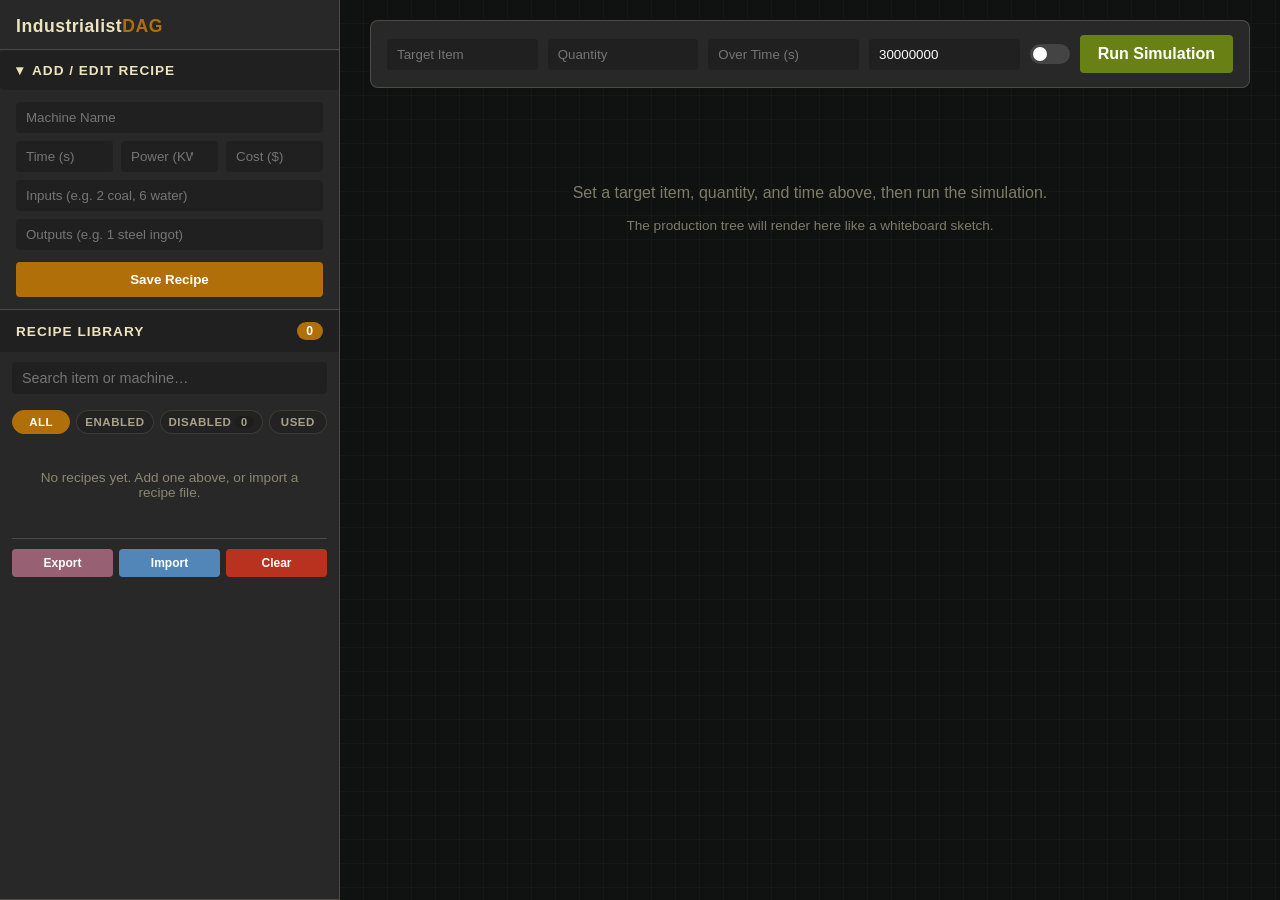
<file: index.html>
<!DOCTYPE html>
<html lang="en">

<head>
    <meta charset="UTF-8">
    <meta name="viewport" content="width=device-width, initial-scale=1.0">

    <link rel="icon" type="image/png" href="120px-Induslogo.png">
    <title>Industrialist DAG</title>

    <link rel="stylesheet" href="style.css">

    <!-- Graph layout: dag-layout.js is a small pure module; the ELK engine
         itself (vendor/elk.bundled.js, ~1.6 MB) is vendored and lazy-loaded
         the first time the Graphic DAG tab is opened (see ensureElk). -->
    <script src="dag-layout.js" defer></script>
    <script src="script.js" defer></script>
</head>

<body>

    <!-- Inline messages (replaces alert()). Filled by showBanner() in script.js. -->
    <div id="appBanner" class="app-banner app-banner--error" role="alert" hidden>
        <span class="app-banner-text"></span>
        <button type="button" class="app-banner-close" onclick="hideBanner()" aria-label="Dismiss message">×</button>
    </div>

    <!-- ============================================================
         SIDEBAR — recipe creator (collapsible) + compact recipe list.
         Fixed/absolute to the left; scrolls independently of the
         whiteboard so a large recipe library doesn't push the DAG
         output around.
    ============================================================= -->
    <aside class="sidebar">

        <div class="sidebar-header">
            <h1>Industrialist<span>DAG</span></h1>
        </div>

        <!-- ---- Recipe Creator (collapsible) ---- -->
        <div class="panel" id="creatorPanel">
            <button class="panel-toggle" onclick="toggleCreator()">
                <span id="creatorToggleIcon">▾</span>
                <span>Add / Edit Recipe</span>
            </button>

            <div class="panel-body" id="creatorBody">
                <input type="hidden" id="editId">

                <div class="field-row">
                    <input type="text" id="mName" placeholder="Machine Name">
                </div>

                <div class="field-row three-col">
                    <input type="number" id="mTime" placeholder="Time (s)">
                    <input type="number" id="mPower" placeholder="Power (KW)">
                    <input type="number" id="mCost" placeholder="Cost ($)">
                </div>

                <div class="field-row">
                    <input type="text" id="mInputs" placeholder="Inputs (e.g. 2 coal, 6 water)">
                </div>
                <div class="field-row">
                    <input type="text" id="mOutputs" placeholder="Outputs (e.g. 1 steel ingot)">
                </div>

                <button id="saveBtn" onclick="addRecipe()" class="full-width-btn">
                    Save Recipe
                </button>
                <button id="cancelEditBtn" onclick="resetRecipeForm()" class="full-width-btn ghost-btn" style="display:none;">
                    Cancel Edit
                </button>
            </div>
        </div>

        <!-- ---- Recipe List (compact, searchable, scrollable) ---- -->
        <div class="panel panel-grow">
            <div class="panel-toggle static">
                <span>Recipe Library</span>
                <span id="recipeCount" class="count-badge">0</span>
            </div>

            <div class="panel-body panel-body-flush">
                <div class="recipe-search-row">
                    <input type="text" id="recipeSearch" placeholder="Search item or machine…" oninput="displayRecipes()">
                </div>

                <div class="filter-pill-row">
                    <button id="filterPill-all" class="filter-pill active" onclick="setRecipeStatusFilter('all')">All</button>
                    <button id="filterPill-enabled" class="filter-pill" onclick="setRecipeStatusFilter('enabled')">Enabled</button>
                    <button id="filterPill-disabled" class="filter-pill" onclick="setRecipeStatusFilter('disabled')">Disabled&nbsp;<span id="disabledPillCount" class="filter-pill-count">0</span></button>
                    <button id="filterPill-used" class="filter-pill" onclick="setRecipeStatusFilter('used')">Used</button>
                </div>

                <div id="recipeDisplay" class="recipe-list"></div>

                <div class="data-actions">
                    <button onclick="exportData()" class="tiny-btn" style="background: var(--secondary);" title="Export Data">Export</button>
                    <button onclick="importData()" class="tiny-btn" style="background: var(--edit);" title="Import Data">Import</button>
                    <button onclick="deleteAllRecipes()" class="tiny-btn" style="background: var(--danger);" title="Delete All">Clear</button>
                </div>
            </div>
        </div>

    </aside>

    <!-- ============================================================
         MAIN — the "whiteboard": target controls up top, then the
         plain text-based DAG output, centered, scrollable in both
         directions since deep trees run wide.
    ============================================================= -->
    <main class="whiteboard">

        <div class="target-bar">
            <input type="text" id="targetItem" placeholder="Target Item">
            <input type="number" id="targetQty" placeholder="Quantity">
            <input type="number" id="targetTime" placeholder="Over Time (s)">
            <input type="number" id="currentBank" placeholder="Bank Balance" value="30000000">

            <label class="switch" title="Advanced View (Show Rates)">
                <input type="checkbox" id="advancedToggle" onchange="calculateAll(false)">
                <span class="slider"></span>
            </label>

            <button onclick="calculateAll(true)" class="run-btn">
                Run Simulation
            </button>
        </div>

        <div id="results">
            <div class="results-header">
                <h2>Deployment Blueprint</h2>

                <div class="dag-view-switcher" role="tablist" aria-label="DAG view">
                    <button id="dagTab-text" class="dag-tab active" role="tab" aria-selected="true" aria-controls="machineList" onclick="setDagView('text')">
                        ☰ Text Tree
                    </button>
                    <button id="dagTab-graphic" class="dag-tab" role="tab" aria-selected="false" aria-controls="machineGraph" onclick="setDagView('graphic')">
                        ⎇ Graphic DAG
                    </button>
                </div>
            </div>

            <div class="dag-scroll">
                <div id="machineList" class="dag-canvas" role="tabpanel" aria-labelledby="dagTab-text"></div>
                <div id="machineGraph" class="dag-graph-canvas" role="tabpanel" aria-labelledby="dagTab-graphic"></div>
            </div>

            <div id="dagZoomControls" class="dag-zoom-controls">
                <button class="tiny-btn" onclick="dagZoomOut()" title="Zoom out">−</button>
                <button class="tiny-btn" onclick="dagZoomReset()" title="Fit to screen">⤢ Fit</button>
                <button class="tiny-btn" onclick="dagZoomIn()" title="Zoom in">+</button>
                <input id="dagSearch" class="dag-search" type="search" placeholder="Find item or machine…"
                    aria-label="Find an item or machine in the graph"
                    oninput="dagSearchInput(this.value)"
                    onkeydown="if (event.key === 'Enter') { event.preventDefault(); dagSearchSubmit(this.value); }
                               else if (event.key === 'Escape') { this.value = ''; dagSearchInput(''); }">
                <span id="dagSearchCount" class="dag-search-count" aria-live="polite"></span>
                <button id="dagDirBtn" class="tiny-btn" onclick="dagToggleDirection()">⇄ Left-to-right</button>
                <button class="tiny-btn" onclick="dagExportSvg()" title="Download the whole graph as SVG">⤓ SVG</button>
                <button class="tiny-btn" onclick="dagExportPng()" title="Download the whole graph as PNG">⤓ PNG</button>
                <span class="dag-zoom-hint">Drag or pinch to pan and zoom · Click a machine to trace its lineage</span>
            </div>

            <details class="dag-legend">
                <summary>Legend</summary>
                <ul>
                    <li><span class="dag-legend-swatch"></span> Machine: count × name, with outputs (OUT) and inputs (IN)</li>
                    <li><span class="dag-legend-mono">AB</span> Machine badge (initials; same colour every run)</li>
                    <li><span class="dag-legend-swatch dag-legend-swatch--raw"></span> Raw input, not made in this plan</li>
                    <li><span class="dag-legend-swatch dag-legend-swatch--shared"></span> Shared: item feeds several consumers (its colour)</li>
                    <li><span class="dag-legend-line dag-legend-line--recycle"></span> ♻ Byproduct recycled back into the plan</li>
                    <li><span class="dag-legend-swatch dag-legend-swatch--cycle"></span> Cycle: loops back to an item already being made</li>
                    <li><span class="dag-legend-line"></span> Line thickness = flow rate (thicker is more)</li>
                </ul>
            </details>

            <aside id="dagDetail" class="dag-detail" aria-label="Selected machine details" hidden></aside>
            <div id="dagLive" class="sr-only" aria-live="polite"></div>

            <div id="summaryList" class="summary-box"></div>
        </div>

        <div id="emptyState" class="empty-state">
            <p>Set a target item, quantity, and time above, then run the simulation.</p>
            <p class="empty-sub">The production tree will render here like a whiteboard sketch.</p>
        </div>

    </main>

</body>

</html>
</file>
<file: style.css>
:root {
    --bg: #1f2222;
    --card: #282828;
    --card-dark: #202020;
    --text: #ede4bd;
    --grey: #ede4bd2f;
    --accent: #b16f09;
    --success: #698114;
    --danger: #b93220;
    --edit: #5286b9;
    --secondary: #986073;

    --sidebar-width: 340px;
}

* {
    box-sizing: border-box;
}

html, body {
    height: 100%;
}

body {
    font-family: 'Segoe UI', sans-serif;
    background: var(--bg);
    color: var(--text);
    margin: 0;
    overflow: hidden;
    /* the sidebar and whiteboard each scroll independently */
}

::-webkit-scrollbar {
    width: 8px;
    height: 8px;
}

::-webkit-scrollbar-track {
    background: transparent;
}

::-webkit-scrollbar-thumb {
    background: var(--grey);
    border-radius: 4px;
}

input,
select,
button {
    padding: 8px 10px;
    border-radius: 4px;
    border: none;
    outline: none;
    font-family: inherit;
}

input {
    background: var(--card-dark);
    color: white;
    width: 100%;
}

button {
    cursor: pointer;
    background: var(--accent);
    color: white;
    font-weight: bold;
    transition: 0.2s;
}

button:hover {
    opacity: 0.85;
}


/* =====================================================
   SIDEBAR — fixed to the left, own scroll region
===================================================== */

.sidebar {
    position: fixed;
    top: 0;
    left: 0;
    bottom: 0;
    width: var(--sidebar-width);
    background: var(--card);
    border-right: 1px solid var(--grey);
    display: flex;
    flex-direction: column;
    z-index: 10;
}

.sidebar-header {
    padding: 16px 16px 12px;
    border-bottom: 1px solid var(--grey);
    flex-shrink: 0;
}

.sidebar-header h1 {
    margin: 0;
    font-size: 1.1em;
    letter-spacing: 0.5px;
}

.sidebar-header h1 span {
    color: var(--accent);
}

/* ---- Panels (creator + list) ---- */

.panel {
    display: flex;
    flex-direction: column;
    border-bottom: 1px solid var(--grey);
    flex-shrink: 0;
}

.panel-grow {
    flex: 1;
    min-height: 0;
    /* allow inner list to scroll instead of the whole panel */
}

.panel-toggle {
    display: flex;
    align-items: center;
    gap: 8px;
    width: 100%;
    background: var(--card-dark);
    color: var(--text);
    border: none;
    padding: 12px 16px;
    font-size: 0.85em;
    text-transform: uppercase;
    letter-spacing: 1px;
    font-weight: bold;
    cursor: pointer;
    flex-shrink: 0;
}

.panel-toggle.static {
    cursor: default;
    justify-content: space-between;
}

.panel-toggle:hover:not(.static) {
    opacity: 0.85;
}

#creatorToggleIcon {
    transition: transform 0.2s;
    display: inline-block;
}

.count-badge {
    background: var(--accent);
    color: white;
    border-radius: 20px;
    padding: 2px 9px;
    font-size: 0.9em;
}

.panel-body {
    padding: 12px 16px;
    display: flex;
    flex-direction: column;
    gap: 8px;
    overflow-y: auto;
}

.panel-grow .panel-body {
    flex: 1;
    min-height: 0;
}

.panel-body-flush {
    padding: 10px 12px;
}

/* collapsed state, toggled via JS adding .collapsed to #creatorPanel */
#creatorPanel.collapsed .panel-body {
    display: none;
}

#creatorPanel.collapsed #creatorToggleIcon {
    transform: rotate(-90deg);
}

.field-row {
    display: flex;
    gap: 8px;
}

.field-row.three-col input {
    min-width: 0;
}

.full-width-btn {
    width: 100%;
    padding: 10px;
    margin-top: 4px;
}

.ghost-btn {
    background: transparent;
    border: 1px solid var(--grey);
    color: var(--text);
}

.ghost-btn:hover {
    border-color: var(--edit);
    color: var(--edit);
}

#creatorPanel.editing {
    box-shadow: inset 3px 0 0 var(--edit);
}

#saveBtn.editing {
    background: var(--edit);
}


/* ---- Recipe search + compact list ---- */

.recipe-search-row {
    margin-bottom: 8px;
}

.recipe-search-row input {
    font-size: 0.9em;
}

.recipe-list {
    display: flex;
    flex-direction: column;
    gap: 4px;
    overflow-y: auto;
}

.recipe-row {
    background: var(--card-dark);
    border-radius: 4px;
    border-left: 3px solid var(--accent);
    padding: 6px 8px;
    font-size: 0.78em;
    cursor: default;
    position: relative;
    line-height: 1.4;
}

.recipe-row .row-top {
    display: flex;
    justify-content: space-between;
    align-items: center;
    gap: 6px;
}

.recipe-row .row-name {
    font-weight: bold;
    color: var(--text);
    text-transform: uppercase;
    font-size: 0.95em;
    white-space: nowrap;
    overflow: hidden;
    text-overflow: ellipsis;
}

.recipe-row .row-actions {
    display: flex;
    gap: 6px;
    flex-shrink: 0;
    opacity: 0.55;
}

.recipe-row .row-actions span {
    cursor: pointer;
}

.recipe-row .row-actions span:hover {
    opacity: 1;
}

.recipe-row .row-io {
    opacity: 0.65;
    font-size: 0.92em;
    white-space: nowrap;
    overflow: hidden;
    text-overflow: ellipsis;
}

.recipe-row .row-io b {
    opacity: 0.9;
}

/* Recipes with an unknown/variable process time (source Time == -1,
   e.g. steam-temperature-dependent machines). Red left border makes
   these easy to spot in a long, dense list — their input/output
   rates are 0 until a real time is set via edit, so they'd otherwise
   silently look like ordinary (but oddly unusable) recipes. */
.recipe-row-variable {
    border-left: 3px solid var(--danger);
}

.variable-time-badge {
    display: inline-block;
    margin-top: 4px;
    font-size: 0.85em;
    color: var(--danger);
    font-weight: bold;
    letter-spacing: 0.3px;
}

/* Disabled machines — e.g. "I haven't unlocked the Alloyer yet".
   Kept in the library but visually muted and struck through so
   it reads as "off" at a glance; the simulator skips these
   entirely (see findAllProducers in script.js). */
.recipe-row-disabled {
    opacity: 0.45;
    border-left-color: var(--grey);
}

.recipe-row-disabled .row-name {
    text-decoration: line-through;
}

.recipe-row-active {
    border-left-color: var(--success);
}

.disabled-badge {
    display: inline-block;
    margin-top: 4px;
    margin-left: 6px;
    font-size: 0.85em;
    color: var(--text);
    opacity: 0.8;
    font-weight: bold;
    letter-spacing: 0.3px;
}

.toggle-enabled {
    color: var(--success);
}

.toggle-disabled {
    color: var(--danger);
}

/* ---- Filter pills (All / Enabled / Disabled) ---- */

.filter-pill-row {
    display: flex;
    gap: 6px;
    margin-bottom: 8px;
}

.filter-pill {
    flex: 1;
    background: var(--card-dark);
    color: var(--text);
    opacity: 0.65;
    border: 1px solid var(--grey);
    border-radius: 20px;
    padding: 5px 8px;
    font-size: 0.72em;
    text-transform: uppercase;
    letter-spacing: 0.5px;
    font-weight: bold;
    cursor: pointer;
    transition: 0.15s;
}

.filter-pill:hover {
    opacity: 0.9;
}

.filter-pill.active {
    background: var(--accent);
    color: white;
    opacity: 1;
    border-color: var(--accent);
}

.filter-pill-count {
    display: inline-block;
    background: rgba(0, 0, 0, 0.25);
    border-radius: 10px;
    padding: 0 6px;
    font-size: 0.95em;
}

.recipe-empty-msg {
    opacity: 0.5;
    font-size: 0.85em;
    text-align: center;
    padding: 20px 10px;
}

.data-actions {
    display: flex;
    gap: 6px;
    margin-top: 10px;
    padding-top: 10px;
    border-top: 1px solid var(--grey);
    flex-shrink: 0;
}

.tiny-btn {
    flex: 1;
    padding: 7px;
    font-size: 0.75em;
}


/* =====================================================
   MAIN / WHITEBOARD — centered content area to the
   right of the sidebar
===================================================== */

.whiteboard {
    position: absolute;
    top: 0;
    left: var(--sidebar-width);
    right: 0;
    bottom: 0;
    overflow-y: auto;
    padding: 20px 30px 40px;
    display: flex;
    flex-direction: column;
    align-items: center;
    background:
        linear-gradient(rgba(255,255,255,0.02) 1px, transparent 1px),
        linear-gradient(90deg, rgba(255,255,255,0.02) 1px, transparent 1px),
        #101212;
    background-size: 24px 24px, 24px 24px, auto;
    background-position: -1px -1px, -1px -1px, 0 0;
}

.target-bar {
    width: 100%;
    max-width: 1100px;
    background: var(--card);
    border: 1px solid var(--grey);
    border-radius: 8px;
    padding: 14px 16px;
    display: flex;
    gap: 10px;
    align-items: center;
    flex-wrap: wrap;
    position: sticky;
    top: 0;
    z-index: 5;
    margin-bottom: 20px;
}

.target-bar input {
    flex: 1;
    min-width: 120px;
}

.run-btn {
    background: var(--success);
    font-size: 1em;
    white-space: nowrap;
    padding: 10px 18px;
}

/* Results / DAG canvas */

#results {
    width: 100%;
    max-width: none;
    background: transparent;
    padding: 0;
    border: none;
    display: none;
}

.results-header {
    display: flex;
    align-items: center;
    justify-content: space-between;
    margin-bottom: 14px;
    flex-wrap: wrap;
    gap: 10px;
    padding: 0 4px;
}

.results-header h2 {
    margin: 0;
    color: var(--success);
    font-size: 1.2em;
    text-transform: uppercase;
    letter-spacing: 1px;
}

/* ---- DAG view switcher (Text Tree / Graphic DAG segmented control) ---- */

.dag-view-switcher {
    display: flex;
    background: var(--card-dark);
    border: 1px solid var(--grey);
    border-radius: 20px;
    padding: 3px;
    gap: 2px;
}

.dag-tab {
    background: transparent;
    color: var(--text);
    opacity: 0.6;
    border: none;
    border-radius: 16px;
    padding: 6px 14px;
    font-size: 0.8em;
    font-weight: bold;
    letter-spacing: 0.3px;
    cursor: pointer;
    transition: 0.15s;
}

.dag-tab:hover {
    opacity: 0.85;
}

.dag-tab.active {
    background: var(--success);
    color: white;
    opacity: 1;
}

/* the "whiteboard" itself — a plain, scrollable, monospace surface
   for the text-based DAG (no fancy graphics, per the brief). True
   black/gray, not the app's warm --card tone — this surface is meant
   to read as a blank slate the diagram sits on top of, in both the
   text and graphic views. */
.dag-scroll {
    background: #0a0a0a;
    border: 1px solid rgba(237, 228, 189, 0.12);
    border-radius: 0;
    padding: 18px 12px;
    overflow-x: auto;
    background-image:
        linear-gradient(rgba(255,255,255,0.03) 1px, transparent 1px),
        linear-gradient(90deg, rgba(255,255,255,0.03) 1px, transparent 1px);
    background-size: 24px 24px;
    background-position: -1px -1px;
}

.dag-canvas {
    min-width: max-content;
    width: 100%;
}

/* Graphic DAG canvas — fixed viewport for the pan/zoom SVG. Unlike
   the text tree (which just grows and lets .dag-scroll scroll), the
   graph manages its own pan/zoom internally, so it needs a bounded
   box to pan/zoom *within* rather than an ever-expanding scrollable
   area. Hidden by default; JS toggles display alongside .dag-canvas. */
.dag-graph-canvas {
    /* Graph theme: every colour the SVG uses comes from here, so the
       renderer carries no hard-coded colours. */
    --dag-bg: #0a0a0a;
    --dag-grid: #232323;
    --dag-node-fill: #1c1c1c;
    --dag-leaf-fill: #101010;
    --dag-raw: #3498db;
    --dag-edge: #e6d9b0;
    --dag-recycle: #7fd858;
    --dag-label-bg: #101410;
    --dag-out: #698114;
    --dag-in: #f4a261;
    --dag-dim-text: #888888;
    --dag-dim-opacity: 0.18;

    display: none;
    width: 100%;
    height: 65vh;
    min-height: 420px;
    overflow: hidden;
    touch-action: none;
    border-radius: 0;
    background: var(--dag-bg);
    border: 1px solid rgba(237, 228, 189, 0.12);
}

.dag-graph-canvas svg {
    background:
        linear-gradient(90deg, var(--dag-grid) 1px, transparent 1px) 0 0 / 24px 24px,
        linear-gradient(var(--dag-grid) 1px, transparent 1px) 0 0 / 24px 24px;
    background-color: var(--dag-bg);
    user-select: none;
    -webkit-user-select: none;
    -moz-user-select: none;
}

.dag-graph-canvas svg text {
    user-select: none;
    -webkit-user-select: none;
    -moz-user-select: none;
    pointer-events: none;
}

/* ---- Graph nodes ------------------------------------------------
   Colour comes from classes + variables. Per-item colours arrive as
   --item-color (outline / tint) and --glow-color on the node. */
.dag-node rect {
    fill: var(--dag-node-fill);
    stroke: var(--grey);
    stroke-width: 1.5;
}

.dag-node--raw rect,
.dag-node--cycle rect {
    fill: var(--dag-leaf-fill);
    stroke-dasharray: 4 2;
}

.dag-node--raw rect { stroke: var(--dag-raw); }
.dag-node--cycle rect { stroke: var(--danger); }

.dag-node[style*="--item-color"] rect { stroke: var(--item-color); }

.dag-node--shared rect { stroke-width: 2.4; }
.dag-node--recycled rect { stroke-width: 2.4; }
.dag-node--raw.dag-node--shared rect,
.dag-node--cycle.dag-node--shared rect { stroke-width: 2; }

.dag-node--glow rect {
    filter: drop-shadow(0 0 3px var(--glow-color, rgba(255, 255, 255, 0.6)));
}

.dag-svg text {
    font-family: monospace;
}

.dag-t-count { fill: var(--accent); font-size: 13px; font-weight: bold; }
.dag-t-label { fill: var(--text); }
.dag-t-out { fill: var(--dag-out); font-size: 10.5px; }
.dag-t-in { fill: var(--dag-in); font-size: 9.5px; }
.dag-t-badge { fill: var(--item-color, var(--text)); font-size: 9px; }
.dag-t-leaf { fill: var(--item-color, var(--dag-raw)); font-size: 12px; font-weight: bold; }
.dag-node--cycle .dag-t-leaf { fill: var(--danger); }
.dag-t-extra { fill: var(--dag-dim-text); font-size: 9.5px; }

/* ---- Graph edges ------------------------------------------------- */
.dag-edge path {
    fill: none;
    stroke: var(--dag-edge);
    opacity: 0.85;
}

/* An item with several consumers: coloured, slightly heavier. */
.dag-edge--shared path {
    stroke: var(--item-color, var(--dag-edge));
}

/* Recycle (byproduct-feeds-backward) edges — dashed, with their own
   chevron arrowhead and a pill label, kept visually distinct from
   ordinary shared-item edges so a loop reads as "recycled" at a
   glance rather than just another flow line. */
.dag-edge--recycle path {
    stroke: var(--item-color, var(--dag-recycle));
    stroke-dasharray: 7 5;
    opacity: 0.9;
    transition: opacity 0.15s;
}

.dag-edge--recycle:hover path {
    opacity: 1;
    stroke-width: 3;
}

.dag-edge-label rect {
    fill: var(--dag-label-bg);
    stroke: var(--item-color, var(--dag-edge));
    stroke-width: 1;
    opacity: 0.92;
}

.dag-edge-label text {
    fill: var(--item-color, var(--dag-edge));
    font-family: monospace;
    font-size: 10px;
    font-weight: bold;
}

/* Level of detail: labels only when zoomed in enough to read them. A
   selected lineage keeps its labels at any zoom. */
[data-zoom-band="mid"] .dag-edge-label:not(.is-lineage),
[data-zoom-band="low"] .dag-edge-label:not(.is-lineage) {
    display: none;
}

/* Fold control: bottom-left pill on machines that have inputs. */
.dag-fold {
    cursor: pointer;
}

.dag-fold rect {
    fill: #101010;
    stroke: var(--grey);
    stroke-width: 1;
}

.dag-fold text {
    fill: var(--text);
    font-family: monospace;
    font-size: 9.5px;
    pointer-events: none;
}

.dag-fold:hover rect {
    stroke: var(--text);
}

.dag-fold--expand rect {
    stroke: var(--accent);
    stroke-width: 1.5;
}

.dag-fold--expand text {
    fill: var(--accent);
    font-weight: bold;
}

/* Machine badge in the bottom-right corner. */
.dag-monogram circle {
    opacity: 0.9;
}

.dag-monogram text {
    fill: #101010;
    font-family: monospace;
    font-size: 9px;
    font-weight: bold;
}

/* ---- Legend ----------------------------------------------------------- */
.dag-legend {
    margin-top: 10px;
    font-size: 0.8em;
    opacity: 0.9;
}

.dag-legend summary {
    cursor: pointer;
    opacity: 0.7;
}

.dag-legend ul {
    list-style: none;
    margin: 8px 0 0;
    padding: 0;
    display: grid;
    grid-template-columns: repeat(auto-fill, minmax(260px, 1fr));
    gap: 6px 16px;
}

.dag-legend li {
    display: flex;
    align-items: center;
    gap: 8px;
}

.dag-legend-swatch {
    flex: 0 0 34px;
    height: 16px;
    border: 1.5px solid var(--grey);
    background: var(--dag-node-fill);
    border-radius: 4px;
}

.dag-legend-swatch--raw { border-color: var(--dag-raw); border-style: dashed; }
.dag-legend-swatch--cycle { border-color: var(--danger); border-style: dashed; }
.dag-legend-swatch--shared { border-color: var(--dag-in); border-width: 2.4px; }
.dag-legend-line {
    flex: 0 0 34px;
    height: 0;
    border-top: 2px solid var(--dag-edge);
}
.dag-legend-line--recycle { border-top-style: dashed; border-top-color: var(--dag-recycle); }
.dag-legend-mono {
    flex: 0 0 22px;
    height: 22px;
    border-radius: 50%;
    background: #6aa84f;
    color: #101010;
    font-family: monospace;
    font-weight: bold;
    font-size: 9px;
    display: inline-flex;
    align-items: center;
    justify-content: center;
}

/* ---- Layout status / fallback message ---------------------------- */
.dag-status {
    padding: 30px;
    color: var(--text);
    font-family: monospace;
    opacity: 0.8;
}

.dag-status--error {
    color: var(--danger);
    opacity: 1;
}

.dag-fallback-btn {
    margin-top: 12px;
}

/* ---- Interaction: lineage highlight ---------------------------------
   A selected node keeps the lineage (feeding and fed nodes and edges)
   at full strength; everything else is dimmed. */
.dag-dim .dag-node:not(.is-lineage),
.dag-dim .dag-edge:not(.is-lineage),
.dag-dim .dag-edge-label:not(.is-lineage) {
    opacity: var(--dag-dim-opacity);
}

.dag-node {
    cursor: pointer;
    transition: opacity 0.15s;
}

.dag-node.is-selected rect {
    stroke: var(--text);
    stroke-width: 3;
    stroke-dasharray: none;
}

/* Keyboard focus: an obvious ring that does not depend on colour. */
.dag-node:focus { outline: none; }
.dag-node:focus-visible rect {
    stroke: var(--text);
    stroke-width: 3;
    stroke-dasharray: none;
}

.dag-svg:focus { outline: none; }
.dag-svg:focus-visible {
    outline: 2px solid var(--accent);
    outline-offset: -2px;
}

/* ---- Detail panel ---------------------------------------------------- */
.dag-detail {
    margin-top: 12px;
    padding: 12px 14px;
    background: var(--card-dark);
    border: 1px solid var(--accent);
    font-size: 0.9em;
}

.dag-detail[hidden] { display: none; }

.dag-detail-head {
    display: flex;
    justify-content: space-between;
    align-items: center;
    gap: 10px;
    margin-bottom: 8px;
    font-family: monospace;
}

.dag-detail-row {
    display: flex;
    gap: 12px;
    padding: 3px 0;
    border-top: 1px solid rgba(237, 228, 189, 0.08);
}

.dag-detail-row > span {
    flex: 0 0 96px;
    opacity: 0.6;
}

.dag-detail-num {
    color: var(--dag-out);
    font-family: monospace;
}

.dag-detail-flags {
    margin-top: 6px;
    color: var(--dag-in);
}

/* ---- Search -------------------------------------------------------- */
.dag-search {
    flex: 0 1 220px;
    min-width: 140px;
    padding: 6px 10px;
    background: #111;
    color: var(--text);
    border: 1px solid rgba(237, 228, 189, 0.2);
    font-family: monospace;
}

.dag-search:focus-visible {
    outline: 2px solid var(--accent);
    outline-offset: 1px;
}

.dag-search-count {
    font-size: 0.8em;
    opacity: 0.7;
    min-width: 60px;
}

/* Visually hidden, still read by screen readers. */
.sr-only {
    position: absolute;
    width: 1px;
    height: 1px;
    padding: 0;
    margin: -1px;
    overflow: hidden;
    clip: rect(0, 0, 0, 0);
    white-space: nowrap;
    border: 0;
}

.dag-zoom-controls {
    display: none;
    align-items: center;
    gap: 6px;
    margin-top: 10px;
}

.dag-zoom-controls .tiny-btn {
    flex: 0 0 auto;
    padding: 6px 12px;
    font-size: 0.9em;
}

.dag-zoom-hint {
    margin-left: 8px;
    font-size: 0.75em;
    opacity: 0.5;
}

.summary-box {
    background: #111;
    padding: 15px;
    border-radius: 5px;
    margin-top: 15px;
    border: 1px solid var(--accent);
}

.empty-state {
    width: 100%;
    max-width: 1100px;
    text-align: center;
    padding: 60px 20px;
    opacity: 0.5;
}

.empty-sub {
    font-size: 0.85em;
    margin-top: 6px;
}


/* Toggle Switch */
.switch {
    position: relative;
    display: inline-block;
    width: 40px;
    height: 20px;
    flex-shrink: 0;
}

.switch input {
    opacity: 0;
    width: 0;
    height: 0;
}

.slider {
    position: absolute;
    cursor: pointer;
    top: 0;
    left: 0;
    right: 0;
    bottom: 0;
    background-color: #444;
    transition: .4s;
    border-radius: 20px;
}

.slider:before {
    position: absolute;
    content: "";
    height: 14px;
    width: 14px;
    left: 3px;
    bottom: 3px;
    background-color: white;
    transition: .4s;
    border-radius: 50%;
}

input:checked+.slider {
    background-color: var(--success);
}

input:checked+.slider:before {
    transform: translateX(20px);
}


/* =====================================================
   RESPONSIVE — collapse sidebar to a top bar on narrow
   viewports so the tool stays usable on smaller screens
===================================================== */

@media (max-width: 860px) {
    :root {
        --sidebar-width: 100%;
    }

    body {
        overflow: auto;
    }

    .sidebar {
        position: relative;
        width: 100%;
        height: auto;
        max-height: 60vh;
        border-right: none;
        border-bottom: 1px solid var(--grey);
    }

    .whiteboard {
        position: relative;
        left: 0;
        height: auto;
        overflow-y: visible;
    }
}

/* ---- Inline banner (validation, import and error messages) ---- */
.app-banner {
    position: fixed;
    top: 12px;
    left: 50%;
    transform: translateX(-50%);
    z-index: 1000;
    display: flex;
    align-items: flex-start;
    gap: 12px;
    max-width: min(640px, calc(100vw - 32px));
    padding: 10px 12px;
    border-radius: 8px;
    background: var(--danger);
    color: #fff;
    box-shadow: 0 6px 20px rgba(0, 0, 0, 0.35);
    font-size: 0.9rem;
    line-height: 1.4;
}

.app-banner[hidden] { display: none; }
.app-banner--info { background: var(--secondary); }

.app-banner-text { flex: 1; }

.app-banner-close {
    background: none;
    border: 0;
    color: inherit;
    font-size: 1.2rem;
    line-height: 1;
    padding: 0 2px;
    cursor: pointer;
}

.app-banner-close:focus-visible { outline: 2px solid #fff; outline-offset: 2px; }
</file>
